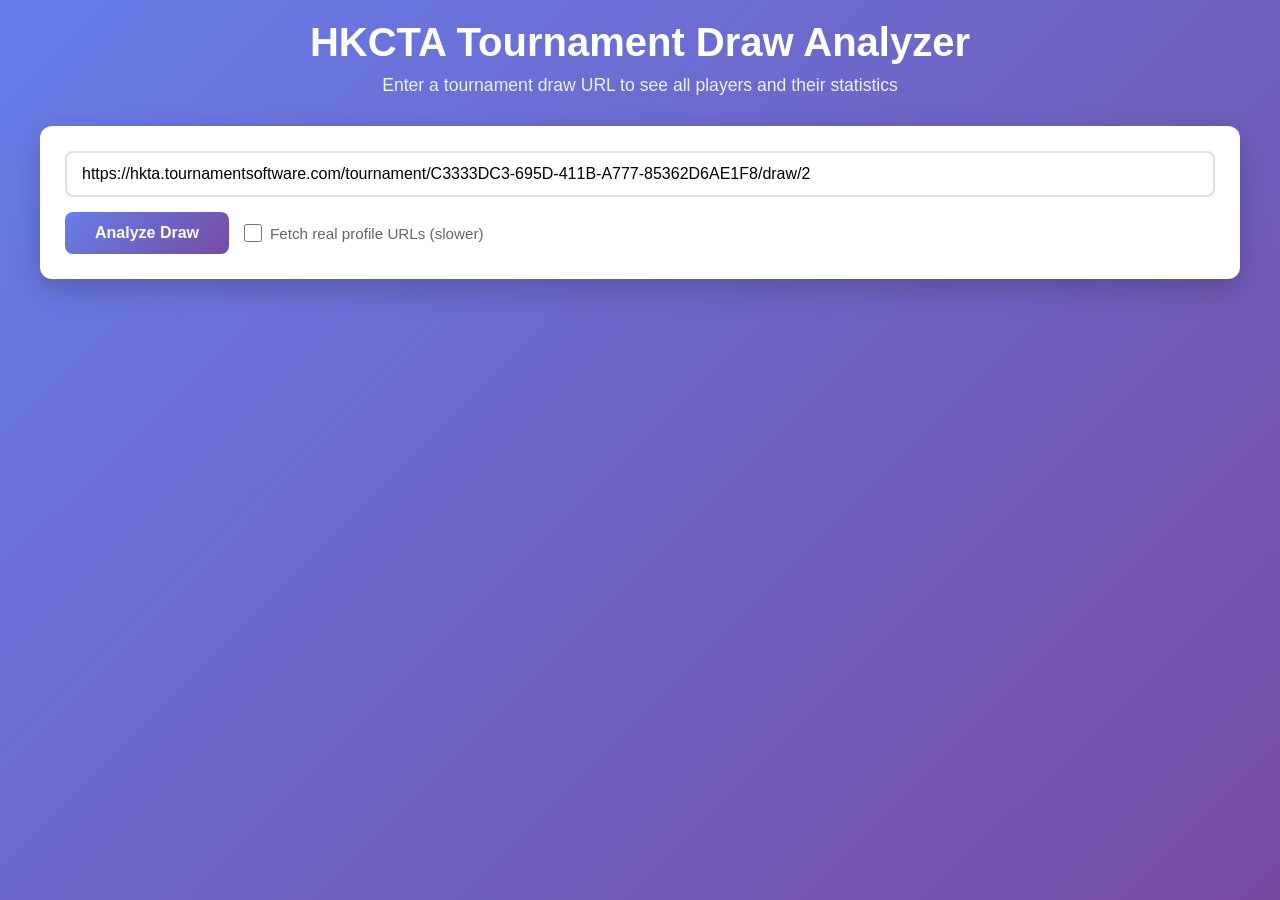
<file: index.html>
<!DOCTYPE html>
<html lang="en">
<head>
    <meta charset="UTF-8">
    <meta name="viewport" content="width=device-width, initial-scale=1.0">
    <title>HKCTA Draw Analyzer</title>
    <link rel="stylesheet" href="styles.css">
</head>
<body>
    <div class="container">
        <header>
            <h1>HKCTA Tournament Draw Analyzer</h1>
            <p>Enter a tournament draw URL to see all players and their statistics</p>
        </header>

        <div class="input-section">
            <input
                type="text"
                id="drawUrl"
                placeholder="https://hkta.tournamentsoftware.com/tournament/.../draw/2"
                value="https://hkta.tournamentsoftware.com/tournament/C3333DC3-695D-411B-A777-85362D6AE1F8/draw/2"
            >
            <div class="button-group">
                <button id="analyzeBtn">Analyze Draw</button>
                <label class="checkbox-label">
                    <input type="checkbox" id="fetchProfiles">
                    <span>Fetch real profile URLs (slower)</span>
                </label>
            </div>
        </div>

        <div id="loading" class="loading hidden">
            <div class="spinner"></div>
            <p>Fetching player data...</p>
        </div>

        <div id="error" class="error hidden"></div>

        <div id="results" class="results hidden">
            <h2>Players in Draw (<span id="playerCount">0</span>)</h2>

            <div class="my-opponents-section">
                <h3>Find Your Potential Opponents</h3>
                <div class="my-name-input">
                    <input type="text" id="myNameInput" list="playerSuggestions" placeholder="Enter your name (e.g., Tyler MAN)" autocomplete="off">
                    <datalist id="playerSuggestions"></datalist>
                    <button id="findOpponentsBtn">Find My Opponents</button>
                    <button id="clearOpponentsBtn" class="hidden">Show All Players</button>
                </div>
                <div id="myOpponentsInfo" class="hidden"></div>
            </div>

            <div class="filters">
                <input type="text" id="searchFilter" placeholder="Search players...">
                <select id="sortFilter">
                    <option value="name">Sort by Name</option>
                    <option value="ranking">Sort by Ranking</option>
                    <option value="wins">Sort by Wins</option>
                </select>
            </div>
            <div id="playerList" class="player-list"></div>
        </div>
    </div>

    <script src="script.js"></script>
</body>
</html>
</file>
<file: styles.css>
* {
    margin: 0;
    padding: 0;
    box-sizing: border-box;
}

body {
    font-family: -apple-system, BlinkMacSystemFont, 'Segoe UI', Roboto, Oxygen, Ubuntu, Cantarell, sans-serif;
    background: linear-gradient(135deg, #667eea 0%, #764ba2 100%);
    min-height: 100vh;
    padding: 20px;
}

.container {
    max-width: 1200px;
    margin: 0 auto;
}

header {
    text-align: center;
    color: white;
    margin-bottom: 30px;
}

header h1 {
    font-size: 2.5em;
    margin-bottom: 10px;
}

header p {
    opacity: 0.9;
    font-size: 1.1em;
}

.input-section {
    background: white;
    padding: 25px;
    border-radius: 12px;
    box-shadow: 0 10px 30px rgba(0, 0, 0, 0.2);
    margin-bottom: 20px;
    display: flex;
    flex-direction: column;
    gap: 15px;
}

.button-group {
    display: flex;
    gap: 15px;
    align-items: center;
}

#drawUrl {
    flex: 1;
    padding: 12px 15px;
    border: 2px solid #e0e0e0;
    border-radius: 8px;
    font-size: 1em;
    transition: border-color 0.3s;
}

#drawUrl:focus {
    outline: none;
    border-color: #667eea;
}

#analyzeBtn {
    padding: 12px 30px;
    background: linear-gradient(135deg, #667eea 0%, #764ba2 100%);
    color: white;
    border: none;
    border-radius: 8px;
    font-size: 1em;
    font-weight: 600;
    cursor: pointer;
    transition: transform 0.2s, box-shadow 0.2s;
}

#analyzeBtn:hover {
    transform: translateY(-2px);
    box-shadow: 0 5px 15px rgba(102, 126, 234, 0.4);
}

#analyzeBtn:active {
    transform: translateY(0);
}

.checkbox-label {
    display: flex;
    align-items: center;
    gap: 8px;
    cursor: pointer;
    color: #666;
    font-size: 0.95em;
}

.checkbox-label input[type="checkbox"] {
    cursor: pointer;
    width: 18px;
    height: 18px;
}

.checkbox-label:hover {
    color: #667eea;
}

.loading {
    background: white;
    padding: 40px;
    border-radius: 12px;
    text-align: center;
    box-shadow: 0 10px 30px rgba(0, 0, 0, 0.2);
}

.spinner {
    width: 50px;
    height: 50px;
    margin: 0 auto 20px;
    border: 4px solid #f3f3f3;
    border-top: 4px solid #667eea;
    border-radius: 50%;
    animation: spin 1s linear infinite;
}

@keyframes spin {
    0% { transform: rotate(0deg); }
    100% { transform: rotate(360deg); }
}

.error {
    background: #ff4444;
    color: white;
    padding: 20px;
    border-radius: 12px;
    margin-bottom: 20px;
    box-shadow: 0 10px 30px rgba(0, 0, 0, 0.2);
}

.results {
    background: white;
    padding: 25px;
    border-radius: 12px;
    box-shadow: 0 10px 30px rgba(0, 0, 0, 0.2);
}

.results h2 {
    color: #333;
    margin-bottom: 20px;
}

.filters {
    display: flex;
    gap: 10px;
    margin-bottom: 20px;
}

#searchFilter,
#sortFilter {
    padding: 10px 15px;
    border: 2px solid #e0e0e0;
    border-radius: 8px;
    font-size: 0.95em;
}

#searchFilter {
    flex: 1;
}

#sortFilter {
    min-width: 180px;
}

.player-list {
    display: grid;
    grid-template-columns: repeat(auto-fill, minmax(300px, 1fr));
    gap: 15px;
}

.player-card {
    border: 2px solid #e0e0e0;
    border-radius: 10px;
    padding: 20px;
    transition: transform 0.2s, box-shadow 0.2s;
    background: #fafafa;
}

.player-card:hover {
    transform: translateY(-3px);
    box-shadow: 0 5px 15px rgba(0, 0, 0, 0.1);
    border-color: #667eea;
}

.player-name {
    font-size: 1.3em;
    font-weight: 700;
    color: #333;
    margin-bottom: 15px;
}

.player-stats {
    display: flex;
    flex-direction: column;
    gap: 8px;
}

.stat-row {
    display: flex;
    justify-content: space-between;
    padding: 8px 0;
    border-bottom: 1px solid #e0e0e0;
}

.stat-row:last-child {
    border-bottom: none;
}

.stat-label {
    color: #666;
    font-weight: 500;
}

.stat-value {
    color: #333;
    font-weight: 600;
}

.ranking {
    color: #667eea;
}

.profile-link {
    margin-top: 15px;
    padding: 8px 15px;
    background: #667eea;
    color: white;
    text-decoration: none;
    border-radius: 6px;
    display: inline-block;
    font-size: 0.9em;
    transition: background 0.2s;
}

.profile-link:hover {
    background: #5568d3;
}

.hidden {
    display: none;
}

.my-opponents-section {
    background: #f8f9fa;
    padding: 20px;
    border-radius: 10px;
    margin-bottom: 25px;
    border: 2px solid #e0e0e0;
}

.my-opponents-section h3 {
    margin-bottom: 15px;
    color: #333;
    font-size: 1.2em;
}

.my-name-input {
    display: flex;
    gap: 10px;
    margin-bottom: 15px;
}

#myNameInput {
    flex: 1;
    padding: 12px 15px;
    border: 2px solid #e0e0e0;
    border-radius: 8px;
    font-size: 1em;
}

#myNameInput:focus {
    outline: none;
    border-color: #667eea;
}

#findOpponentsBtn,
#clearOpponentsBtn {
    padding: 12px 25px;
    background: #667eea;
    color: white;
    border: none;
    border-radius: 8px;
    font-size: 1em;
    font-weight: 600;
    cursor: pointer;
    transition: background 0.2s;
}

#findOpponentsBtn:hover,
#clearOpponentsBtn:hover {
    background: #5568d3;
}

#clearOpponentsBtn {
    background: #6c757d;
}

#clearOpponentsBtn:hover {
    background: #5a6268;
}

#myOpponentsInfo {
    background: white;
    padding: 15px;
    border-radius: 8px;
    margin-top: 15px;
    border-left: 4px solid #667eea;
}

#myOpponentsInfo h4 {
    color: #667eea;
    margin-bottom: 10px;
}

.player-card.is-me {
    border: 3px solid #28a745;
    background: #d4edda;
    box-shadow: 0 0 15px rgba(40, 167, 69, 0.3);
}

.player-card.is-round1 {
    border: 2px solid #dc3545;
    background: #f8d7da;
}

.player-card.is-round2 {
    border: 2px solid #ffc107;
    background: #fff3cd;
}

.player-badge {
    display: inline-block;
    padding: 4px 12px;
    border-radius: 20px;
    font-size: 0.85em;
    font-weight: 600;
    margin-bottom: 10px;
}

.player-badge.badge-me {
    background: #28a745;
    color: white;
}

.player-badge.badge-round1 {
    background: #dc3545;
    color: white;
}

.player-badge.badge-round2 {
    background: #ffc107;
    color: #333;
}

@media (max-width: 768px) {
    .input-section {
        flex-direction: column;
    }

    .player-list {
        grid-template-columns: 1fr;
    }

    header h1 {
        font-size: 1.8em;
    }
}
</file>
